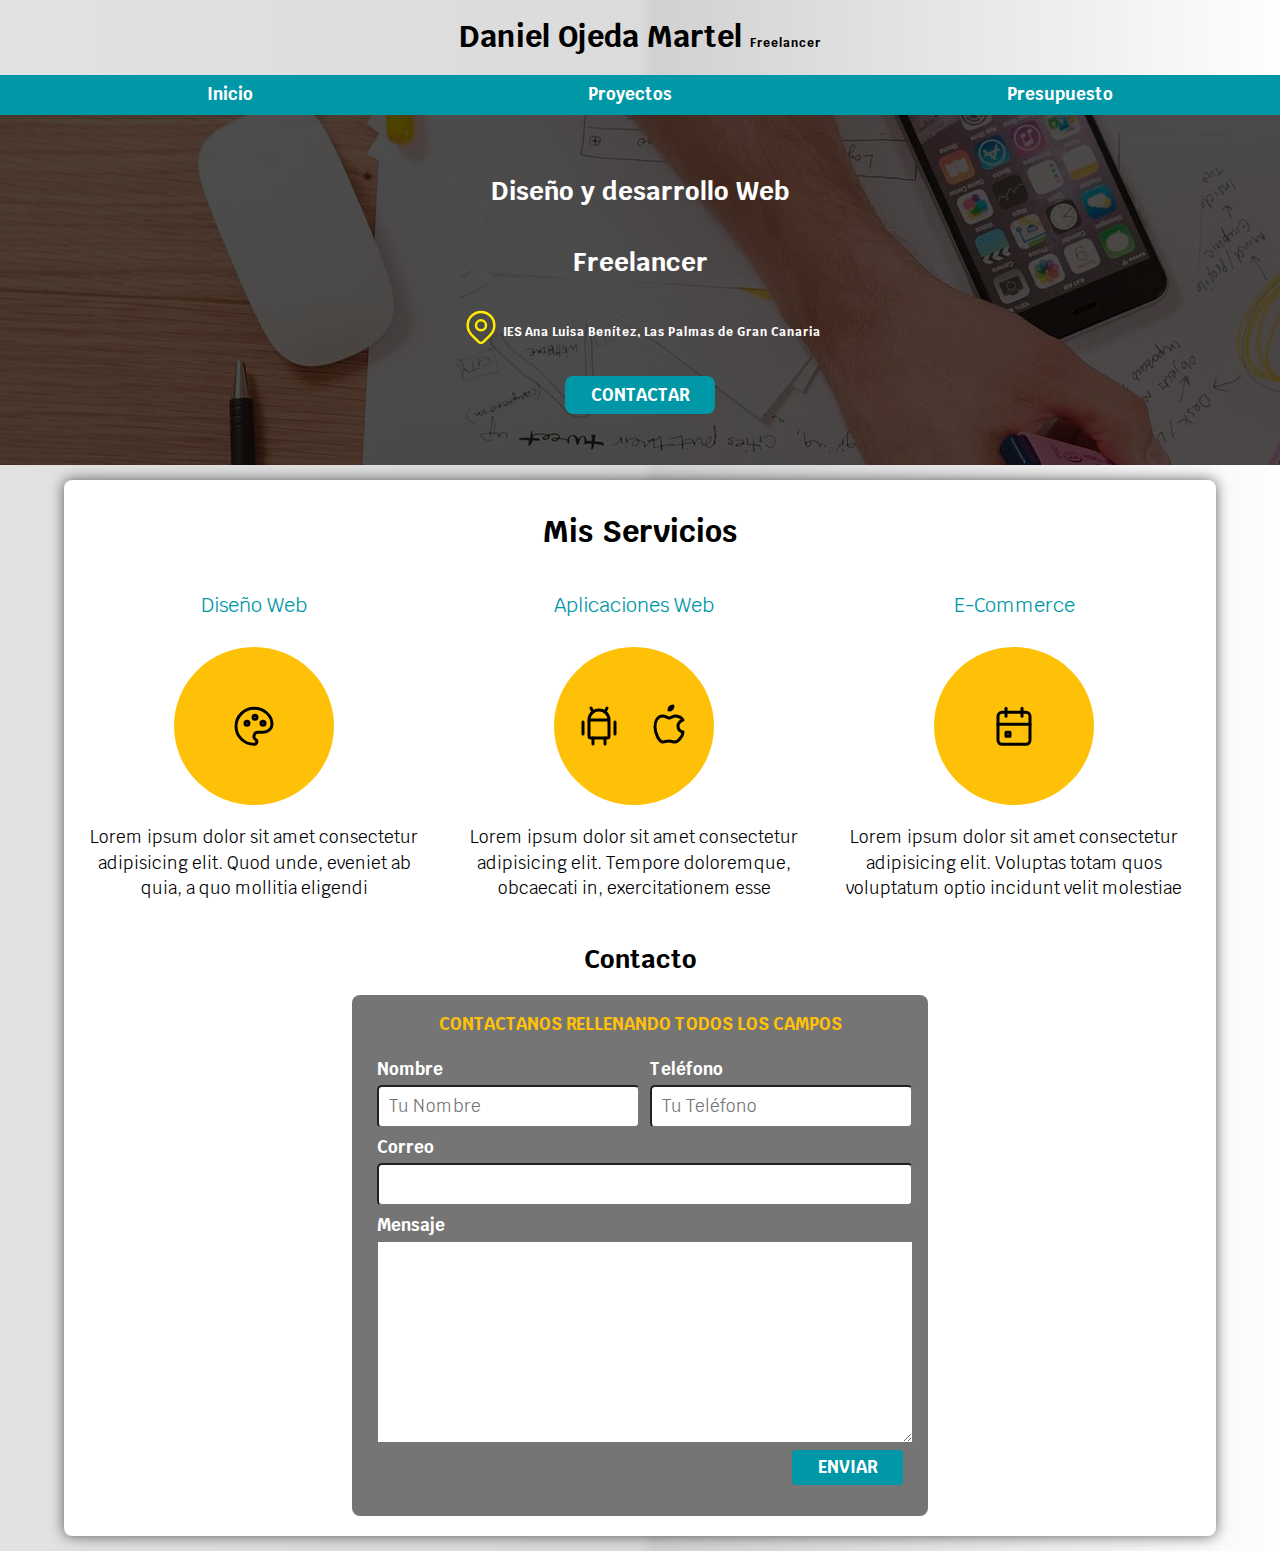
<file: index.html>
<!DOCTYPE html>
<html>
  <head>
    <meta name="viewport" content="width=device-width, initial-scale=1.0" />
    <link rel="stylesheet" href="./styles/normalize.css" />
    <link rel="stylesheet" href="./styles/indexsyles.css" />
    <link rel="preconnect" href="https://fonts.googleapis.com" />
    <link rel="preconnect" href="https://fonts.gstatic.com" crossorigin />
    <link
      href="https://fonts.googleapis.com/css2?family=Krub:ital,wght@0,200;0,300;0,400;0,500;0,600;0,700;1,200;1,300;1,400;1,500;1,600;1,700&display=swap"
      rel="stylesheet"
    />

    <title>Daniel Ojeda - Freelancer</title>
  </head>

  <body class="bod">
    <header>
      <h1 class="titulo">Daniel Ojeda Martel <span>Freelancer</span></h1>
    </header>

    <div class="nav-bg">
      <nav class="navegacion-principal contenedor">
        <ul>
          <li><a href="./index.html">Inicio</a></li>
          <li><a href="./proyectos.html">Proyectos</a></li>
          <li><a href=".//presupuesto.html">Presupuesto</a></li>
        </ul>
      </nav>
    </div>

    <section class="fondo-hero">
      <div class="contenido-hero">
        <div class="diseño">
          <h2>Diseño y desarrollo Web</h2>
          <h2>Freelancer</h2>
        </div>
        <div class="icon-ana">
          <svg
            xmlns="http://www.w3.org/2000/svg"
            class="icon icon-tabler icon-tabler-map-pin"
            width="44"
            height="44"
            viewBox="0 0 24 24"
            stroke-width="1.5"
            stroke="#ffec00"
            fill="none"
            stroke-linecap="round"
            stroke-linejoin="round"
          >
            <path stroke="none" d="M0 0h24v24H0z" fill="none" />
            <path d="M9 11a3 3 0 1 0 6 0a3 3 0 0 0 -6 0" />
            <path
              d="M17.657 16.657l-4.243 4.243a2 2 0 0 1 -2.827 0l-4.244 -4.243a8 8 0 1 1 11.314 0z"
            />
          </svg>
          <h3>IES Ana Luisa Benítez, Las Palmas de Gran Canaria</h3>
        </div>
        <div class="contact">
          <a href="">CONTACTAR</a>
          <!-- <button>CONTACTAR</button> -->
        </div>
      </div>
    </section>
    <div class="cuerpo">
      <main class="main">
        <h2>Mis Servicios</h2>
        <div class="services">
          <section class="service">
            <h3 class="disenio titu-h3">Diseño Web</h3>
            <div class="locale-icon">
              <svg
                xmlns="http://www.w3.org/2000/svg"
                class="icon icon-tabler icon-tabler-palette"
                width="48"
                height="48"
                viewBox="0 0 24 24"
                stroke-width="1.5"
                stroke="#000000"
                fill="none"
                stroke-linecap="round"
                stroke-linejoin="round"
              >
                <path stroke="none" d="M0 0h24v24H0z" fill="none" />
                <path
                  d="M12 21a9 9 0 0 1 0 -18c4.97 0 9 3.582 9 8c0 1.06 -.474 2.078 -1.318 2.828c-.844 .75 -1.989 1.172 -3.182 1.172h-2.5a2 2 0 0 0 -1 3.75a1.3 1.3 0 0 1 -1 2.25"
                />
                <path d="M8.5 10.5m-1 0a1 1 0 1 0 2 0a1 1 0 1 0 -2 0" />
                <path d="M12.5 7.5m-1 0a1 1 0 1 0 2 0a1 1 0 1 0 -2 0" />
                <path d="M16.5 10.5m-1 0a1 1 0 1 0 2 0a1 1 0 1 0 -2 0" />
              </svg>
            </div>
            <p>
              Lorem ipsum dolor sit amet consectetur adipisicing elit. Quod
              unde, eveniet ab quia, a quo mollitia eligendi
            </p>
          </section>
          <section class="service">
            <h3 class="aplicaciones titu-h3">Aplicaciones Web</h3>
            <div class="locale-icon">
              <div class="pack-iconos">
                <svg
                  xmlns="http://www.w3.org/2000/svg"
                  class="icon icon-tabler icon-tabler-brand-android"
                  width="48"
                  height="48"
                  viewBox="0 0 24 24"
                  stroke-width="1.5"
                  stroke="#000000"
                  fill="none"
                  stroke-linecap="round"
                  stroke-linejoin="round"
                >
                  <path stroke="none" d="M0 0h24v24H0z" fill="none" />
                  <path d="M4 10l0 6" />
                  <path d="M20 10l0 6" />
                  <path
                    d="M7 9h10v8a1 1 0 0 1 -1 1h-8a1 1 0 0 1 -1 -1v-8a5 5 0 0 1 10 0"
                  />
                  <path d="M8 3l1 2" />
                  <path d="M16 3l-1 2" />
                  <path d="M9 18l0 3" />
                  <path d="M15 18l0 3" />
                </svg>
                <svg
                  xmlns="http://www.w3.org/2000/svg"
                  class="icon icon-tabler icon-tabler-brand-apple"
                  width="48"
                  height="48"
                  viewBox="0 0 24 24"
                  stroke-width="1.5"
                  stroke="#000000"
                  fill="none"
                  stroke-linecap="round"
                  stroke-linejoin="round"
                >
                  <path stroke="none" d="M0 0h24v24H0z" fill="none" />
                  <path
                    d="M9 7c-3 0 -4 3 -4 5.5c0 3 2 7.5 4 7.5c1.088 -.046 1.679 -.5 3 -.5c1.312 0 1.5 .5 3 .5s4 -3 4 -5c-.028 -.01 -2.472 -.403 -2.5 -3c-.019 -2.17 2.416 -2.954 2.5 -3c-1.023 -1.492 -2.951 -1.963 -3.5 -2c-1.433 -.111 -2.83 1 -3.5 1c-.68 0 -1.9 -1 -3 -1z"
                  />
                  <path d="M12 4a2 2 0 0 0 2 -2a2 2 0 0 0 -2 2" />
                </svg>
              </div>
            </div>
            <p>
              Lorem ipsum dolor sit amet consectetur adipisicing elit. Tempore
              doloremque, obcaecati in, exercitationem esse
            </p>
          </section>
          <section class="service">
            <h3 class="titu-h3">E-Commerce</h3>
            <div class="locale-icon">
              <svg
                xmlns="http://www.w3.org/2000/svg"
                class="icon icon-tabler icon-tabler-calendar-event"
                width="48"
                height="48"
                viewBox="0 0 24 24"
                stroke-width="1.5"
                stroke="#000000"
                fill="none"
                stroke-linecap="round"
                stroke-linejoin="round"
              >
                <path stroke="none" d="M0 0h24v24H0z" fill="none" />
                <path
                  d="M4 5m0 2a2 2 0 0 1 2 -2h12a2 2 0 0 1 2 2v12a2 2 0 0 1 -2 2h-12a2 2 0 0 1 -2 -2z"
                />
                <path d="M16 3l0 4" />
                <path d="M8 3l0 4" />
                <path d="M4 11l16 0" />
                <path d="M8 15h2v2h-2z" />
              </svg>
            </div>
            <p>
              Lorem ipsum dolor sit amet consectetur adipisicing elit. Voluptas
              totam quos voluptatum optio incidunt velit molestiae
            </p>
          </section>
        </div>
      </main>

      <section class="form-zone">
        <h2>Contacto</h2>
        <form action="" id="formulario" class="formulario">
          <fieldset>
            <legend>CONTACTANOS RELLENANDO TODOS LOS CAMPOS</legend>
            <div class="campos1">
              <div class="campo1">
                <label for="name">Nombre</label>
                <input
                  type="text"
                  name="name"
                  id="name"
                  placeholder="Tu Nombre"
                />
              </div>
              <div class="campo1">
                <label for="number">Teléfono</label>
                <input
                  type="number"
                  name="number"
                  id="number"
                  placeholder="Tu Teléfono"
                />
              </div>
            </div>
            <div class="campos2">
              <div class="campo2">
                <label for="email">Correo</label>
                <input type="email" name="email" id="email" />
              </div>
              <div class="campo2">
                <label for="message">Mensaje</label>
                <textarea
                  name="message"
                  id="messaje"
                  cols="30"
                  rows="10"
                ></textarea>
                <div class="boton-form">
                  <input type="submit" value="ENVIAR" />
                </div>
              </div>
            </div>
          </fieldset>
        </form>
      </section>
    </div>
    <footer>
      <!-- <a href="https://caferati.me/portfolio">porfolio interesante</a>
  <br>
      <img src="./images/hero.jpg" alt="" width="300rem">
  
      <br>
      <img src="https://cdn.pixabay.com/photo/2023/09/04/06/59/dog-8232158_1280.jpg" alt="" width="300rem"> -->
    </footer>
  </body>
</html>
</file>
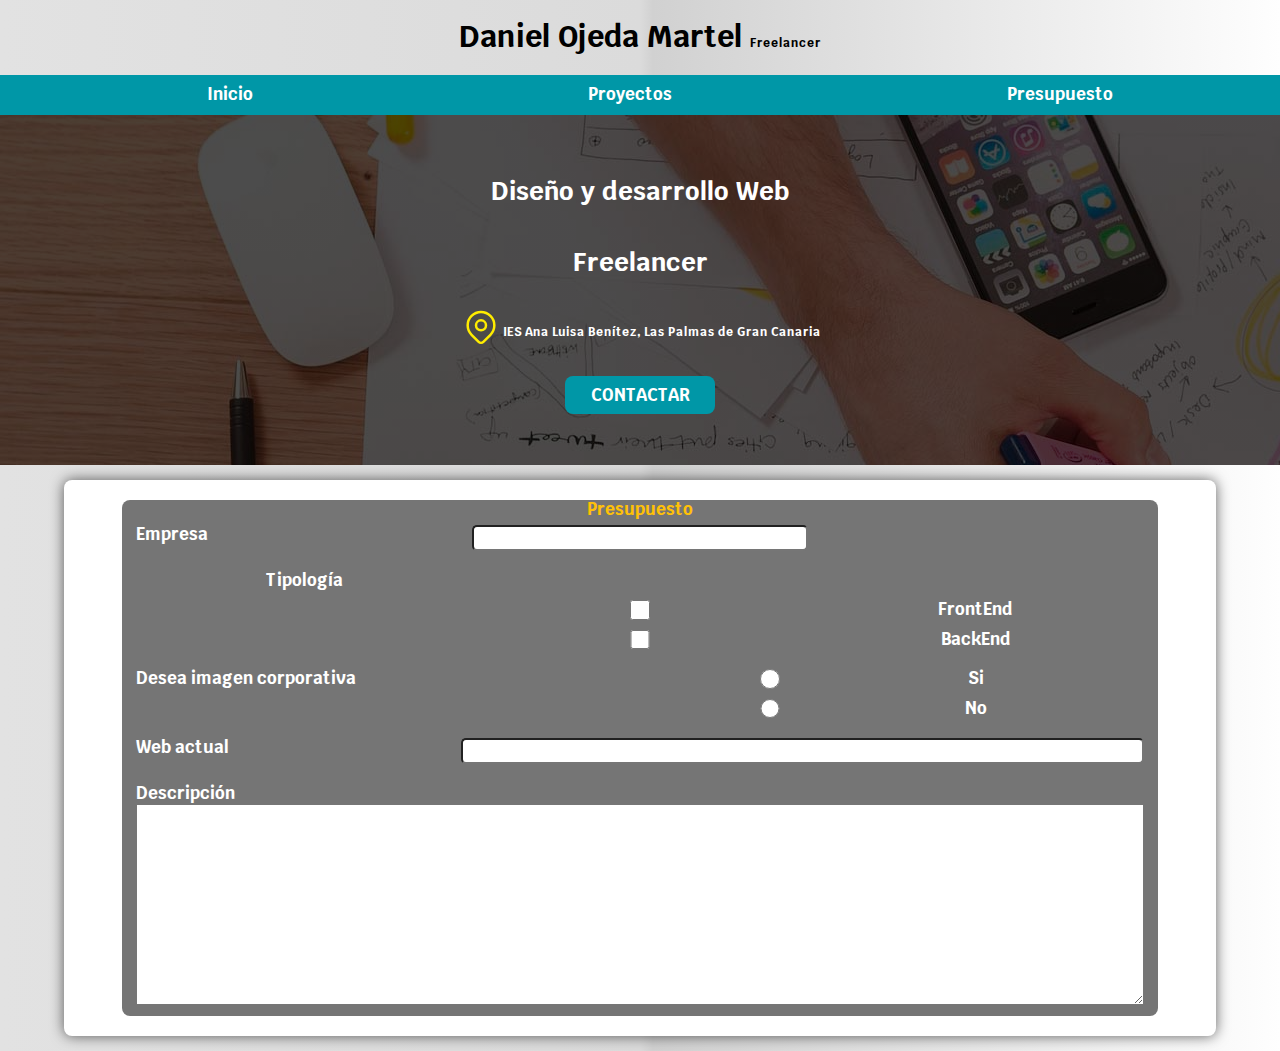
<file: presupuesto.html>
<!DOCTYPE html>
<html>
  <head>
    <meta name="viewport" content="width=device-width, initial-scale=1.0" />
    <link rel="stylesheet" href="./styles/normalize.css" />
    <link rel="stylesheet" href="./styles/indexsyles.css" />
    <link rel="stylesheet" href="./styles/presupuesto.css">
    <link rel="preconnect" href="https://fonts.googleapis.com" />
    <link rel="preconnect" href="https://fonts.gstatic.com" crossorigin />
    <link
      href="https://fonts.googleapis.com/css2?family=Krub:ital,wght@0,200;0,300;0,400;0,500;0,600;0,700;1,200;1,300;1,400;1,500;1,600;1,700&display=swap"
      rel="stylesheet"
    />

    <title>Daniel Ojeda - Freelancer</title>
  </head>

  <body class="bod">
    <header>
      <h1 class="titulo">Daniel Ojeda Martel <span>Freelancer</span></h1>
    </header>

    <div class="nav-bg">
      <nav class="navegacion-principal contenedor">
        <ul>
          <li><a href="./index.html">Inicio</a></li>
          <li><a href="./proyectos.html">Proyectos</a></li>
          <li><a href=".//presupuesto.html">Presupuesto</a></li>
        </ul>
      </nav>
    </div>

    <section class="fondo-hero">
      <div class="contenido-hero">
        <div class="diseño">
          <h2>Diseño y desarrollo Web</h2>
          <h2>Freelancer</h2>
        </div>
        <div class="icon-ana">
          <svg
            xmlns="http://www.w3.org/2000/svg"
            class="icon icon-tabler icon-tabler-map-pin"
            width="44"
            height="44"
            viewBox="0 0 24 24"
            stroke-width="1.5"
            stroke="#ffec00"
            fill="none"
            stroke-linecap="round"
            stroke-linejoin="round"
          >
            <path stroke="none" d="M0 0h24v24H0z" fill="none" />
            <path d="M9 11a3 3 0 1 0 6 0a3 3 0 0 0 -6 0" />
            <path
              d="M17.657 16.657l-4.243 4.243a2 2 0 0 1 -2.827 0l-4.244 -4.243a8 8 0 1 1 11.314 0z"
            />
          </svg>
          <h3>IES Ana Luisa Benítez, Las Palmas de Gran Canaria</h3>
        </div>
        <div class="contact">
          <a href="">CONTACTAR</a>
          <!-- <button>CONTACTAR</button> -->
        </div>
      </div>
    </section>
    <div class="cuerpo">
      <main class="main">
<form action="" class="formu-presu">
  <fieldset class="field">
    <legend>Presupuesto
    </legend>
    <div class="empresa">
      <label for="empresa" id="emp-lab">Empresa</label>
      <input type="text" id="empresa">
    </div>
    <div class="tipo">
      <label for="tipologia" id="tipologia">Tipología</label>
      <input type="checkbox" name="front" id="front">
      <label for="front" id="front-lab">FrontEnd</label>
      <input type="checkbox" name="back" id="back">
      <label for="back" id="back-lab">BackEnd</label>
    </div>
    <div class="imagen-corpo">
      <label for="tipo" id="desea">Desea imagen corporativa</label>
      <input type="radio" name="tipo" id="yes">
      <label for="yes" id="yes-lab">Si</label>
      <input type="radio" name="tipo" id="no">
      <label for="no" id="yes-lab">No</label>
    </div>
    <div class="web-actu">
      <label for="web" id="web-lab">Web actual</label>
      <input type="text" name="web" id="web">
    </div>
    <div  class="text-presu">
    <label for="descripcion">Descripción</label>
    <textarea name="descripcion" id="descripcion" cols="30" rows="10"></textarea>
  </div>
  </fieldset>
</form>
    </div>
  <script></script>
  </body>
</html>
</file>
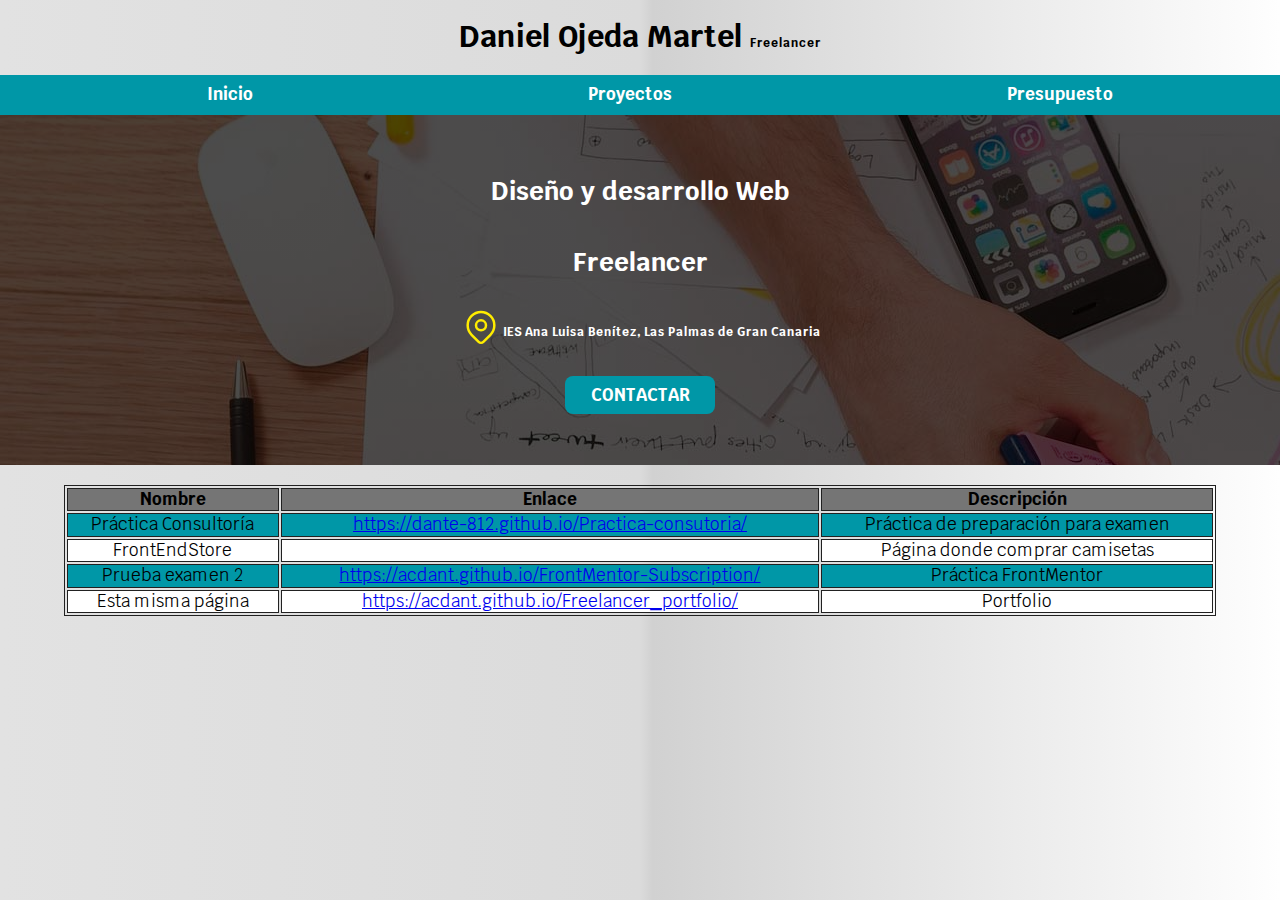
<file: proyectos.html>
<!DOCTYPE html>
<html>
  <head>
    <meta name="viewport" content="width=device-width, initial-scale=1.0" />
    <link rel="stylesheet" href="./styles/normalize.css" />
    <link rel="stylesheet" href="./styles/indexsyles.css" />
    <link rel="stylesheet" href="./styles/proyectos.css" />
    <link rel="preconnect" href="https://fonts.googleapis.com" />
    <link rel="preconnect" href="https://fonts.gstatic.com" crossorigin />
    <link
      href="https://fonts.googleapis.com/css2?family=Krub:ital,wght@0,200;0,300;0,400;0,500;0,600;0,700;1,200;1,300;1,400;1,500;1,600;1,700&display=swap"
      rel="stylesheet"
    />

    <title>Daniel Ojeda - Freelancer</title>
  </head>

  <body class="bod">
    <header>
      <h1 class="titulo">Daniel Ojeda Martel <span>Freelancer</span></h1>
    </header>

    <div class="nav-bg">
      <nav class="navegacion-principal contenedor">
        <ul>
            <li><a href="./index.html">Inicio</a></li>
            <li><a href="./proyectos.html">Proyectos</a></li>
            <li><a href=".//presupuesto.html">Presupuesto</a></li>
        </ul>
      </nav>
    </div>

    <section class="fondo-hero">
      <div class="contenido-hero">
        <div class="diseño">
          <h2>Diseño y desarrollo Web</h2>
          <h2>Freelancer</h2>
        </div>
        <div class="icon-ana">
          <svg
            xmlns="http://www.w3.org/2000/svg"
            class="icon icon-tabler icon-tabler-map-pin"
            width="44"
            height="44"
            viewBox="0 0 24 24"
            stroke-width="1.5"
            stroke="#ffec00"
            fill="none"
            stroke-linecap="round"
            stroke-linejoin="round"
          >
            <path stroke="none" d="M0 0h24v24H0z" fill="none" />
            <path d="M9 11a3 3 0 1 0 6 0a3 3 0 0 0 -6 0" />
            <path
              d="M17.657 16.657l-4.243 4.243a2 2 0 0 1 -2.827 0l-4.244 -4.243a8 8 0 1 1 11.314 0z"
            />
          </svg>
          <h3>IES Ana Luisa Benítez, Las Palmas de Gran Canaria</h3>
        </div>
        <div class="contact">
          <a href="">CONTACTAR</a>
        </div>
      </div>
    </section>

    <main>
      <table class="tabla">
        <tr>
          <th>Nombre</th>
          <th>Enlace</th>
          <th>Descripción</th>
        </tr>
        <tr>
          <td>Práctica Consultoría</td>
          <td>
            <a href="https://dante-812.github.io/Practica-consutoria/"
              >https://dante-812.github.io/Practica-consutoria/</a
            >
          </td>
          <td>Práctica de preparación para examen</td>
        </tr>
        <tr>
          <td>FrontEndStore</td>
          <td><a href=""></a></td>
          <td>Página donde comprar camisetas</td>
        </tr>
        <tr>
          <td>Prueba examen 2</td>
          <td><a href="https://acdant.github.io/FrontMentor-Subscription/">https://acdant.github.io/FrontMentor-Subscription/</a></td>
          <td>Práctica FrontMentor</td>
        </tr>
          <td>Esta misma página</td>
          <td><a href="https://acdant.github.io/Freelancer_portfolio/">https://acdant.github.io/Freelancer_portfolio/</a></td>
          <td>Portfolio</td>
        </tr>
      </table>
    </main>

    <footer></footer>
  </body>
</html>
</file>
<file: styles/indexsyles.css>
:root {
  --blanco: #fff;
  --oscuro: #212121;
  --primario: #ffc107;
  --secundario: #0097a7;
  --gris: #757575;
  --grisClaro: #dfe9f3;
  box-sizing: border-box;
}

*,
*:before,
*:after {
  box-sizing: inherit;
}

html {
  font-size: 62.5%; /* Esto es para que 1 rem en vez de ser 16 px, sean 10px, facilita la conversión rápida */
}

* {
  list-style: none;
}

.bod {
  font-size: 1.7rem;
  font-family: "Krub", sans-serif;
  background-image: linear-gradient(to top, 0%, var(--grisClaro) 100%);
  background: linear-gradient(
    to right,
    rgba(226, 226, 226, 1) 0%,
    rgba(219, 219, 219, 1) 50%,
    rgba(209, 209, 209, 1) 51%,
    rgba(254, 254, 254, 1) 100%
  );
}

.titulo {
  text-align: center;
  font-size: 3rem;
}
.titulo span {
  font-size: 1.2rem;
}

.nav-bg {
  background-color: var(--secundario);
}

.contenedor {
  margin: 0 auto;
}

.navegacion-principal {
  height: 4rem;
  display: flex;
  text-align: center;
}

.navegacion-principal ul {
  display: flex;
  width: 100%;
  flex-direction: row;
  justify-content: space-around;
  align-items: center;
}

.navegacion-principal ul li a {
  font-weight: bold;
  color: var(--blanco);
  text-decoration: none;
  padding: 1rem;
}

.navegacion-principal ul li a:hover {
  background-color: var(--primario);
  color: var(--oscuro);
}

.fondo-hero {
  background-image: linear-gradient(rgba(0, 0, 0, 0.7), rgba(0, 0, 0, 0.7)),
    url("../images/hero.jpg");
  background-repeat: no-repeat;
  height: 35rem;
}

.fondo-hero h2,
.fondo-hero h3 {
  color: var(--blanco);
  font-weight: bold;
}

.contenido-hero {
  display: flex;
  flex-direction: column;
  justify-content: space-around;
  justify-content: center;
  align-items: center;
  width: 100%;
  height: 100%;
}

.contenido-hero h2,
button,
div {
  text-align: center;
  /* border: 2px solid red; */
}

.diseño {
  height: 50%;
  display: flex;
  flex-direction: column;
  justify-content: center;
  margin-top: 4rem;
}

.icon-ana {
  display: flex;
  flex-direction: row;
  align-items: center;
  height: 33%;
}

.icon-ana svg {
  height: 4rem;
}

.icon-ana div h3 {
  height: 4rem;
}

.icon-ana h3 {
  font-size: 1.2rem;
  margin-top: 2em;
  /* border: blue 2px solid; */
}

.contact {
  height: 33%;
  margin-top: 3rem;
  margin-bottom: 2rem;
  /* border: 2px red solid; */
}

/* *******ESTOY USANDO EL a href, no este button ********************************************* */
.contact button {
  background-color: var(--secundario);
  color: var(--blanco);
  padding: 0.8rem 2.6rem;
  border-radius: 0.8rem;
  font-weight: bold;
}
/* *************************************************** */
.contact a {
  background-color: var(--secundario);
  color: var(--blanco);
  padding: 0.8rem 2.6rem;
  border-radius: 0.8rem;
  text-transform: uppercase;
  font-weight: bold;
  text-decoration: none;
  border: none;
}

.cuerpo {
  display: flex;
  flex-direction: column;
  margin: 1.5rem 5%;
  border-radius: 0.8rem;
  background-color: var(--blanco);
  /* border: red solid 1px; */
  /* box-shadow: 0.1rem 5px 10px 0px var(--gris); */
  -webkit-box-shadow: 0px 0px 14px 0px rgba(0, 0, 0, 0.61);
  -moz-box-shadow: 0px 0px 14px 0px rgba(0, 0, 0, 0.61);
  box-shadow: 0px 0px 14px 0px rgba(0, 0, 0, 0.61);
}

.main {
  display: flex;
  flex-direction: column;
  align-items: center;
  /* border: rgb(97, 26, 190) solid 1px; */
}

.main h2 {
  margin-top: 3.5rem;
  font-size: 3rem;

  font-weight: 1000;
}

.services {
  display: flex;
  flex-direction: row;
  width: 100%;
  /* border: solid red 2px; */
}

.titu-h3 {
  color: var(--secundario);
  font-weight: 400;
}

.service {
  display: flex;
  flex-direction: column;
  align-items: center;
  justify-content: space-around;
  /* border: 1PX chartreuse SOLID;snipp */
  width: 33%;
}

.service h3 {
  height: 10%;
  /* border: red 1px solid; */
}

.service svg {
  height: 70%;
  /* border: red 1px solid; */
}

.service p {
  height: 20%;
  margin: 2rem;
  line-height: 1.5;
  /* flex-wrap: nowrap; */
  /* border: red 1px solid; */
}

.locale-icon {
  display: flex;
  align-items: center;
  justify-content: space-around;
  background-color: #ffc107;
  height: 16rem;
  width: 16rem;
  border-radius: 50%;
}

.pack-iconos {
  width: 14rem;
  display: flex;
  align-items: center;
  justify-content: space-around;
  /* border: 1px solid blue; */
}

.form-zone {
  margin: 1rem 0rem 2rem 0rem;
  display: flex;
  flex-direction: column;
  align-items: center;
  /* border: red solid 2px; */
}

.formulario {
  display: flex;
  flex-direction: column;
  justify-content: space-around;
  width: 50%;
  background-color: var(--gris);
  border-radius: 0.8rem;
  /* border: solid red 2px; */
}

.formulario fieldset {
  margin-top: 2rem;
  border: transparent;
  /* border: solid red 2px; */
}

fieldset legend {
  color: var(--primario);
  font-weight: bold;
}

.campos1 {
  display: flex;
  justify-content: space-between;
  margin: 1rem 0rem 0rem 1rem;
  color: var(--blanco);
  /* border: solid red 1px; */
}

.campo1 {
  display: flex;
  flex-direction: column;
  width: 49%;
  align-items: start;
  /* border: solid blue 1px; */
}

.campo1 input {
  padding: 1rem;
  width: 100%;
  border-radius: 0.5rem;
}

.campos1 label {
  font-weight: bold;
  margin: 1rem 0rem 0.5rem 0rem;
  /* margin-bottom: 0.5rem;
    margin-top: 1rem; */
}

.campos2 {
  display: flex;
  flex-direction: column;
  color: var(--blanco);
  margin: 0rem 0rem 2rem 1rem;
  /* border: 2px solid red; */
}

.campo2 {
  display: flex;
  flex-direction: column;
  align-items: start;
  /* border: 2px solid red; */
}

.campo2 label {
  font-weight: bold;
  margin-top: 1rem;
  margin-bottom: 0.5rem;
  /* border: solid red 2px; */
}

.campo2 input {
  padding: 1rem;
  width: 100%;
  border-radius: 0.5rem;
}

.campo2 textarea {
  width: 100%;
}

.boton-form {
  display: flex;
  justify-content: end;
  width: 100%;
  /* border: solid red 2px; */
}

.boton-form input {
  background-color: var(--secundario);
  color: var(--blanco);
  width: auto;
  margin: 0.7rem 1rem 0rem 0rem;
  padding: 0.8rem 2.6rem;
  border-radius: 0.4rem;
  font-weight: bold;
  outline: none;
  border: none;
  /* border: 2px soid red; */
}

/* FORMATO DE MOVIL */

@media (max-width: 768px) {
  .navegacion-principal {
    height: auto;
    /* display: flex; */
    /* text-align: center; */
    /* border: solid rgb(255, 0, 200)(25, 0, 255) 2px; */
  }

  .navegacion-principal ul {
    width: 100%;
    flex-direction: column;
    /* border: solid red 2px; */
    /* justify-content: space-around; */
    /* align-items: center; */
  }

  .navegacion-principal ul li {
    padding: 1rem 2rem 1rem 2rem;
    width: 100%;
    /* margin: 0rem; */
    /* border: solid red 2px; */
  }

  .navegacion-principal ul li a {
    width: 100%;
  }

  .contact {
    height: 33%;
    margin-top: 3rem;
    margin-bottom: 2rem;
    width: 90%;
    /* border: 2px red solid; */
  }

  .contact a {
    display: block;
    background-color: var(--secundario);
    color: var(--blanco);
    padding: 0.8rem 2.6rem;
    border-radius: 0.8rem;
    text-transform: uppercase;
    font-weight: bold;
    text-decoration: none;
    border: none;
    /* border: rgb(230, 6, 111) solid 1px; */
  }

  .services {
    flex-direction: column;
    align-items: center;
    /* border: red solid 2px; */
  }

  .services h3 {
    width: 200%;
    /* border: red solid 2px; */
  }
  .service p {
    width: 250%;
    /* border: red solid 2px; */
  }

  .formulario {
    width: min(60rem, 90%);
    /* display: flex; */
    flex-direction: column;
    justify-content: space-between;
    /* border: red solid 2px; */
  }

  .campos1 {
    display: flex;
    flex-direction: column;
    align-items: center;
    justify-content: space-between;
    margin: 1rem 0rem 0rem 0rem;
    color: var(--blanco);
    /* border: solid red 1px; */
  }

  .campo1 {
    display: flex;
    flex-direction: column;
    width: 100%;
    margin-top: 0.5rem;
    align-items: start;
    /* border: solid blue 1px; */
  }

  .campo1 input {
    padding: 1rem;
    width: 100%;
    border-radius: 0.5rem;
    margin-top: 0.5rem;
  }

  .campos1 label {
    font-weight: bold;
  }

  .campos2 {
    display: flex;
    flex-direction: column;
    align-items: center;
    justify-content: space-between;
    margin: 1rem 0rem 0rem 0rem;
    color: var(--blanco);
    /* border: solid red 1px; */
  }

  .campo2 {
    display: flex;
    flex-direction: column;
    width: 100%;
    margin-top: 0.5rem;
    align-items: start;
    /* border: solid blue 1px; */
  }
  .campos2 label {
    font-weight: bold;
    margin-top: 0rem;
    /* border: solid blue 1px; */
  }
  .campo2 input {
    padding: 1rem;
    width: 100%;
    border-radius: 0.5rem;
    margin-top: 0.5rem;
  }

 

  .boton-form {
    background-color: var(--secundario);
    color: var(--blanco);
    /* padding: 0.0rem 2.6rem; */
    margin: 2rem 0rem 0rem 0rem;
    /* margin-right: 2rem; */
    /* margin-left: 2rem; */
    border-radius: 0.8rem;
    font-weight: bold;
    outline: none;
    /* border: red solid 2px; */
  }
}
</file>
<file: styles/presupuesto.css>
:root {
    --blanco: #fff;
    --oscuro: #212121;
    --primario: #ffc107;
    --secundario: #0097a7;
    --gris: #757575;
    --grisClaro: #dfe9f3;
    box-sizing: border-box;
  }

.formu-presu{
    /* border: solid red 2px; */
    background-color: var(--gris);
    width: 90%;
    border-radius: 0.8rem;
    margin-top: 2rem;
    margin-bottom: 2rem;

}

.formu-presu input{
    border-radius: 0.5rem;
}

.formu-presu label{
    font-weight: bold;
    color:  var(--blanco);
}

.field{
    display: flex;
    flex-direction: column;
    border: transparent;
    /* width: 100%; */
    /* border: solid red 2px; */
    
    /* display: grid; */
    /* grid-template-columns: repeat(10, 1fr); */
    /* grid-template-rows: repeat(10, 1fr); */
    /* grid-template-rows: 1fr 1fr 1fr 1fr; */
}




.empresa{
    display: grid;
    grid-template-columns: repeat(3, 1fr);
    /* display: flex; */
    /* border: 2px solid red; */
}

#emp-lab{
    grid-column: 1/2;
    text-align: left;
}

.tipo{
    margin-top: 2rem;
    display: grid;
    grid-template-columns: repeat(3,1fr);
    grid-template-rows: 1fr 1fr 1fr;
    row-gap: 1rem;
    /* grid-template-areas: "tipologia . . . ."
                         ". . #front front-lab"
                         ". . back back-lab"; */
    /* border: 2px solid red; */
}

#front{
    grid-column: 2/3;
    grid-row: 2/3;
}

#front-lab{
    grid-column: 3/4;
    grid-row: 2/3;
}

#back{

    grid-column:2/3;
    grid-row: 3/4;
}

#back-lab{
    grid-column: 3/4;
    grid-row: 3/4;
}

.imagen-corpo{
    margin-top: 2rem;
    display: grid;
    grid-template-columns: 12;
    grid-template-rows: 2;
    row-gap: 1rem;
    /* border: 2px solid red; */
}

#desea{
    grid-column: 1/7;
    grid-row: 1/3;
    text-align: left;
    /* border: 2px solid red; */
}

#yes{
    grid-column: 7/8;
    grid-row: 1/2;
}

#yes-lab{
    grid-column: 8/13;
}

#no{
    grid-column: 7/8;
    grid-row: 2/3;
}

#no-lab{
    grid-column: 8/9;
    grid-row: 2/3;
}
.web-actu{
    display: grid;
    margin-top: 2rem;
    grid-template-columns: 3;
    grid-template-rows: 1;
    /* display: flex; */
    /* justify-content: space-around; */
}

/* .web-actu label{
    grid-column: 1/2;
} */

#web-lab{
    grid-column: 1/2;
    text-align: left;
}

#web{
    grid-column: 2/4;
    /* border: solid red 2px; */
    /* width: 40rem; */
}

.text-presu{
    margin-top: 2rem;
    display: flex;
    flex-direction: column;

}

.text-presu label{
    text-align: left;
    /* border: red solid 2px; */
}


@media (max-width:768px) {

    .formu-presu{
        display: flex;
        justify-content: center;
        /* border: solid red 2px; */
        /* flex-direction: column; */
        /* border: solid red 2px; */
        /* width: 70%; */
        /* margin-top: 2rem; */
        /* margin-bottom: 2rem; */
    }

.field{
    display: flex;
    flex-direction: column;
}

.empresa{
    display: flex;
    flex-direction: column;
    /* grid-template-columns: repeat(3, 1fr); */
    /* display: flex; */
    /* border: 2px solid red; */
}

.empresa input{
    width: 90%;
}

.tipo{
    margin-top: 2rem;
    /* display: flex;
    flex-direction: column; */
    /* display: grid;
    grid-template-columns: repeat(2,1fr);
    grid-template-rows: 1fr 1fr 1fr;
    row-gap: 1rem; */
    /* grid-template-areas: "tipologia . . . ."
                         ". . #front front-lab"
                         ". . back back-lab"; */
    /* border: 2px solid red; */
}

.imagen-corpo{
    margin-top: 2rem;
    /* display: flex; */
    grid-template-columns: 12;
    grid-template-rows: 2;
    row-gap: 1rem;
    column-gap: 1rem;
    /* border: 2px solid red; */
}

.web-actu{
    display: grid;
    margin-top: 2rem;
    grid-template-columns: 3;
    grid-template-rows: 1;
    /* display: flex; */
    /* justify-content: space-around; */
}

.text-presu{
    margin-top: 2rem;
    display: flex;
    flex-direction: column;

}

.text-presu label{
    text-align: left;
    /* border: red solid 2px; */
}

}












/* .empresa{
    display: grid;
    grid-template-columns: repeat(3, 1fr);
    border: 2px solid red;
}

.tipo{
    display: grid;
    grid-template-columns: repeat(3,1fr);
    grid-template-rows: 1fr 1fr;
    border: 2px solid red;
}

#front{
    grid-column: ;
}

#back{

    grid-column:2/3;
    grid-row: 2/3;
}

.imagen-corpo{

}

.web-actu{

} */
</file>
<file: styles/proyectos.css>
:root {
    --blanco: #fff;
    --oscuro: #212121;
    --primario: #ffc107;
    --secundario: #0097a7;
    --gris: #757575;
    --grisClaro: #dfe9f3;
    box-sizing: border-box;
  }

main{
    margin: 2rem auto;
    /* border: red solid 2px; */
}

.tabla{
    margin: 0 auto;
    width: 90%;
    text-align: center;
    border: var(--oscuro) solid 1px;
}
.tabla th{
    /* text-align: justify; */
    border: var(--oscuro) solid 1px;
}

.tabla td{
    border: var(--oscuro) solid 1px;
}

.tabla tr:nth-child(2n+1){
    background-color: var(--blanco);
}

.tabla tr:nth-child(even){
    background-color: var(--secundario);
}

.tabla th{
    background-color: var(--gris);
}

.tabla tr :hover{
    background-color: var(--primario);
}
</file>
